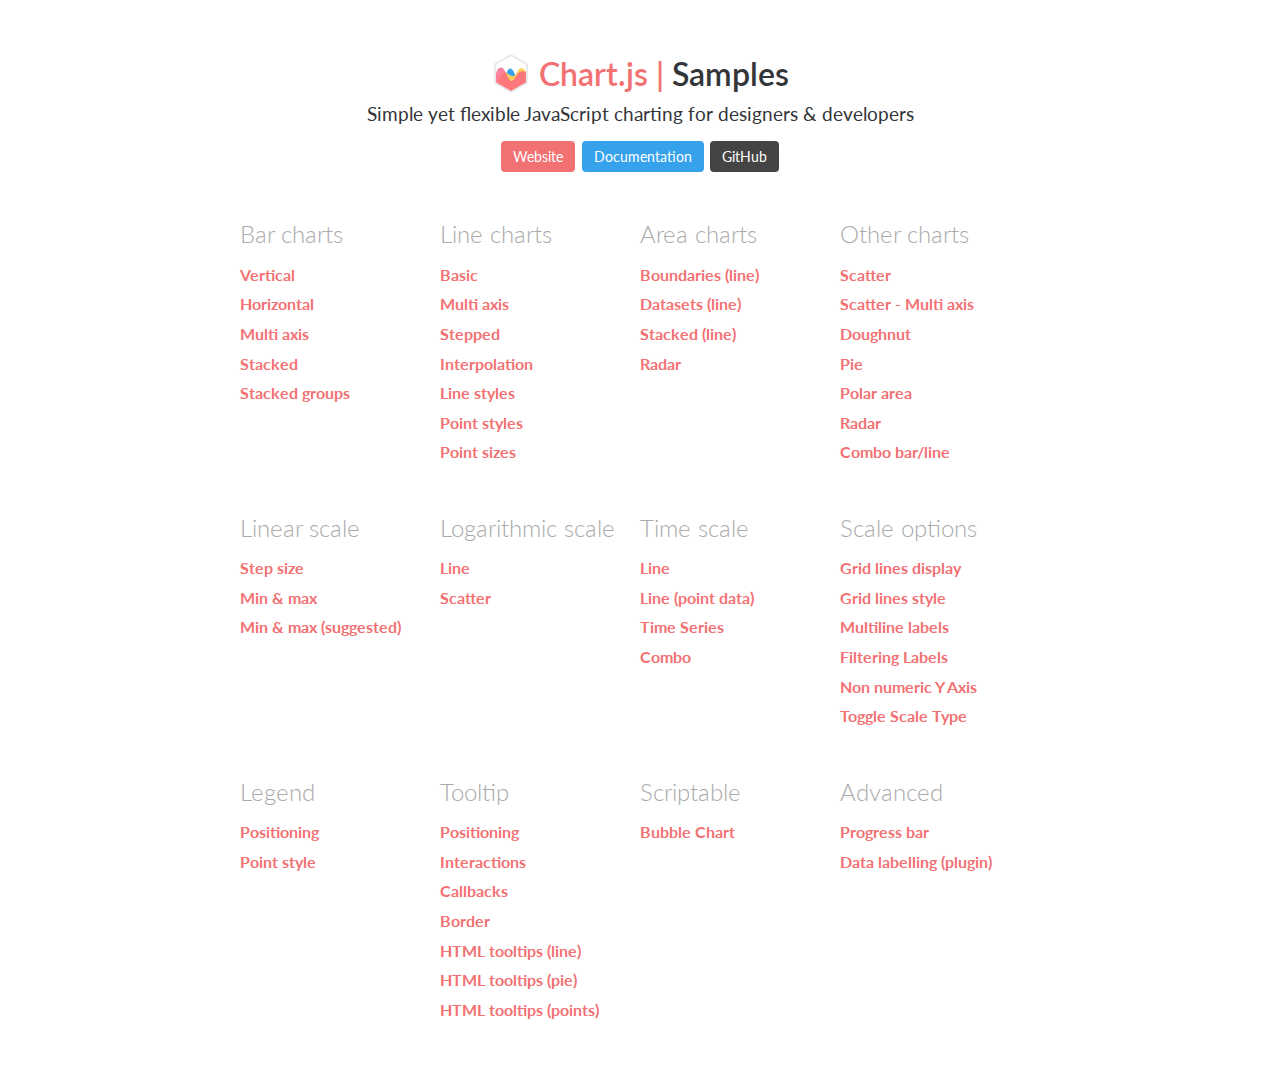
<file: src/Evaluation/__static_files__/vendors/chart.js/samples/index.html>
<!DOCTYPE html>
<html lang="en-US">
<head>
	<meta charset="utf-8">
	<meta http-equiv="X-UA-Compatible" content="IE=Edge">
	<meta name="viewport" content="width=device-width, initial-scale=1">
	<link rel="stylesheet" type="text/css" href="style.css">
	<link rel="icon" href="favicon.ico">
	<script src="samples.js"></script>
	<script src="utils.js"></script>
	<title>Chart.js samples</title>
</head>
<body>
	<div class="content">
		<div class="header">
			<div class="chartjs-title">Samples</div>
			<div class="chartjs-caption">Simple yet flexible JavaScript charting for designers &amp; developers</div>
			<div class="chartjs-links">
				<a class="btn btn-chartjs" href="http://www.chartjs.org">Website</a>
				<a class="btn btn-docs" href="http://www.chartjs.org/docs">Documentation</a>
				<a class="btn btn-gh" href="https://github.com/chartjs/Chart.js">GitHub</a>
			</div>
		</div>

		<div id="categories" class="samples-categories"></div>
	</div>

	<script>
		function createCategory(item) {
			var el = document.createElement('div');
			el.className = 'samples-category';
			el.innerHTML =
				'<div class="title">' + item.title + '</div>' +
				'<div class="items"></div>';
			return el;
		}

		function createEntry(item) {
			var el = document.createElement('div');
			el.className = 'samples-entry';
			el.innerHTML = '<a class="title" href="' + item.path + '">' + item.title + '</a>';
			return el;
		}

		var categories = document.getElementById('categories');
		Samples.items.forEach(function(item) {
			var category = createCategory(item);
			var children = category.getElementsByClassName('items')[0];

			(item.items || []).forEach(function(item2) {
				children.appendChild(createEntry(item2));
			});

			categories.appendChild(category);
		});
	</script>
</body>
</html>
</file>
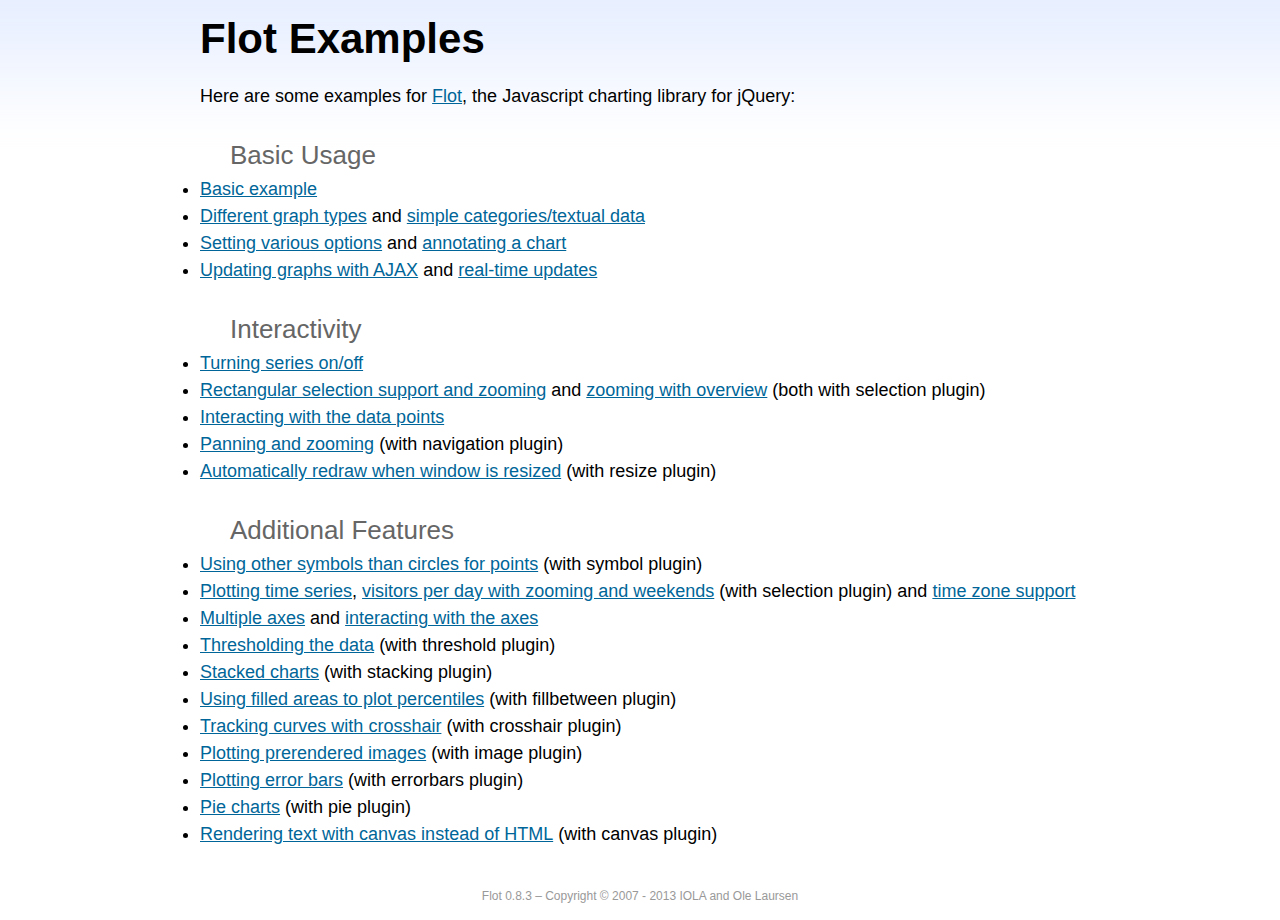
<file: src/Evaluation/__static_files__/vendors/flot/examples/index.html>
<!DOCTYPE html PUBLIC "-//W3C//DTD HTML 4.01//EN" "http://www.w3.org/TR/html4/strict.dtd">
<html>
<head>
	<meta http-equiv="Content-Type" content="text/html; charset=utf-8">
	<title>Flot Examples</title>
	<link href="examples.css" rel="stylesheet" type="text/css">
	<style>

	h3 {
		margin-top: 30px;
		margin-bottom: 5px;
	}

	</style>
	<script language="javascript" type="text/javascript" src="../jquery.js"></script>
	<script language="javascript" type="text/javascript" src="../jquery.flot.js"></script>
	<script type="text/javascript">

	$(function() {

		// Add the Flot version string to the footer

		$("#footer").prepend("Flot " + $.plot.version + " &ndash; ");
	});

	</script>
</head>
<body>

	<div id="header">
		<h2>Flot Examples</h2>
	</div>

	<div id="content">

		<p>Here are some examples for <a href="http://www.flotcharts.org">Flot</a>, the Javascript charting library for jQuery:</p>

		<h3>Basic Usage</h3>

		<ul>
			<li><a href="basic-usage/index.html">Basic example</a></li>
			<li><a href="series-types/index.html">Different graph types</a> and <a href="categories/index.html">simple categories/textual data</a></li>
			<li><a href="basic-options/index.html">Setting various options</a> and <a href="annotating/index.html">annotating a chart</a></li>
			<li><a href="ajax/index.html">Updating graphs with AJAX</a> and <a href="realtime/index.html">real-time updates</a></li>
		</ul>

		<h3>Interactivity</h3>

		<ul>
			<li><a href="series-toggle/index.html">Turning series on/off</a></li>
			<li><a href="selection/index.html">Rectangular selection support and zooming</a> and <a href="zooming/index.html">zooming with overview</a> (both with selection plugin)</li>
			<li><a href="interacting/index.html">Interacting with the data points</a></li>
			<li><a href="navigate/index.html">Panning and zooming</a> (with navigation plugin)</li>
			<li><a href="resize/index.html">Automatically redraw when window is resized</a> (with resize plugin)</li>
		</ul>

		<h3>Additional Features</h3>

		<ul>
			<li><a href="symbols/index.html">Using other symbols than circles for points</a> (with symbol plugin)</li>
			<li><a href="axes-time/index.html">Plotting time series</a>, <a href="visitors/index.html">visitors per day with zooming and weekends</a> (with selection plugin) and <a href="axes-time-zones/index.html">time zone support</a></li>
			<li><a href="axes-multiple/index.html">Multiple axes</a> and <a href="axes-interacting/index.html">interacting with the axes</a></li>
			<li><a href="threshold/index.html">Thresholding the data</a> (with threshold plugin)</li>
			<li><a href="stacking/index.html">Stacked charts</a> (with stacking plugin)</li>
			<li><a href="percentiles/index.html">Using filled areas to plot percentiles</a> (with fillbetween plugin)</li>
			<li><a href="tracking/index.html">Tracking curves with crosshair</a> (with crosshair plugin)</li>
			<li><a href="image/index.html">Plotting prerendered images</a> (with image plugin)</li>
			<li><a href="series-errorbars/index.html">Plotting error bars</a> (with errorbars plugin)</li>
			<li><a href="series-pie/index.html">Pie charts</a> (with pie plugin)</li>
			<li><a href="canvas/index.html">Rendering text with canvas instead of HTML</a> (with canvas plugin)</li>
		</ul>

	</div>

	<div id="footer">
		Copyright &copy; 2007 - 2013 IOLA and Ole Laursen
	</div>

</body>
</html>
</file>
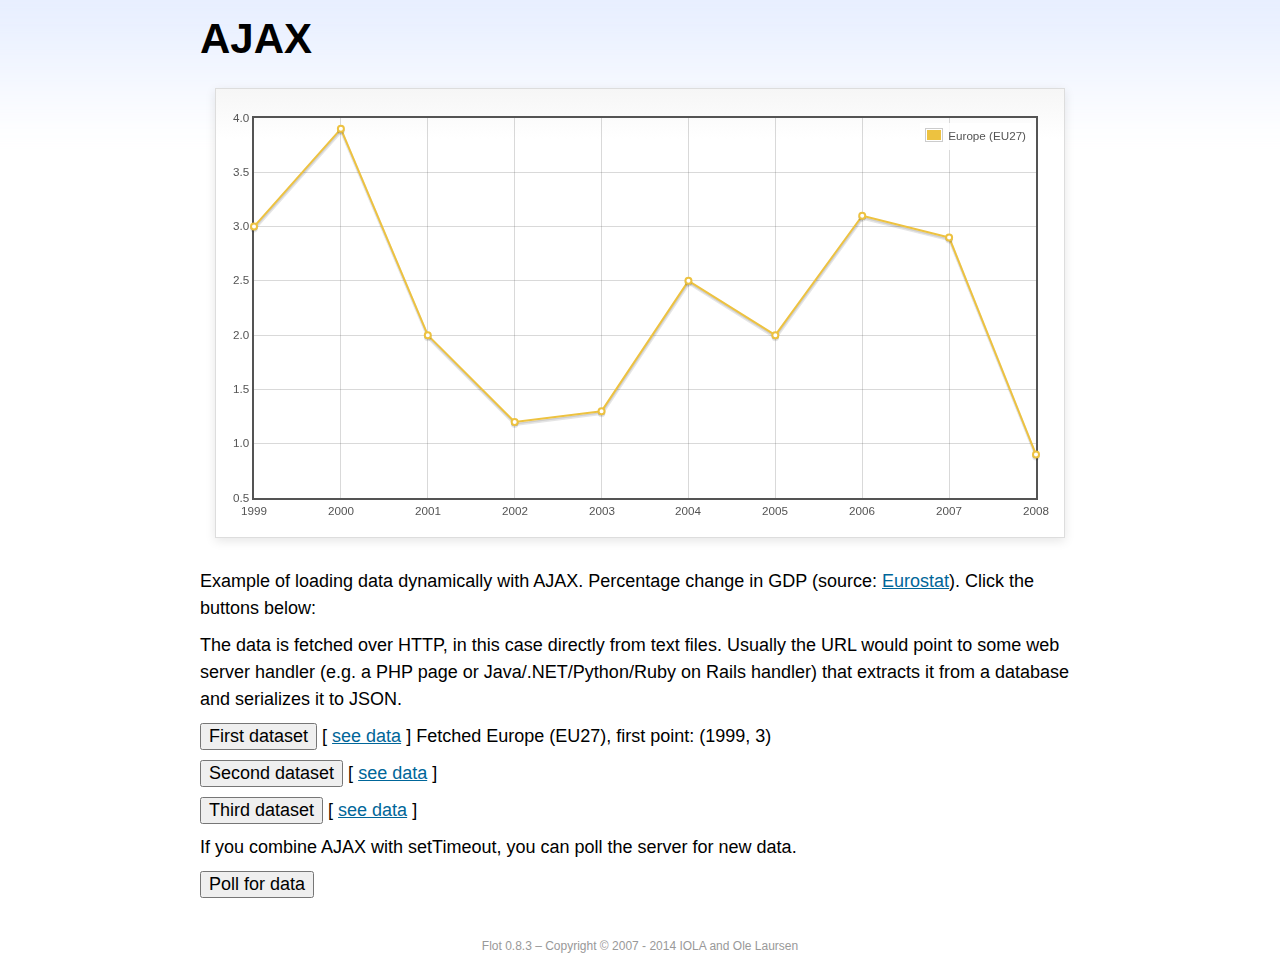
<file: src/Evaluation/__static_files__/vendors/flot/examples/ajax/index.html>
<!DOCTYPE html PUBLIC "-//W3C//DTD HTML 4.01//EN" "http://www.w3.org/TR/html4/strict.dtd">
<html>
<head>
	<meta http-equiv="Content-Type" content="text/html; charset=utf-8">
	<title>Flot Examples: AJAX</title>
	<link href="../examples.css" rel="stylesheet" type="text/css">
	<!--[if lte IE 8]><script language="javascript" type="text/javascript" src="../../excanvas.min.js"></script><![endif]-->
	<script language="javascript" type="text/javascript" src="../../jquery.js"></script>
	<script language="javascript" type="text/javascript" src="../../jquery.flot.js"></script>
	<script type="text/javascript">

	$(function() {

		var options = {
			lines: {
				show: true
			},
			points: {
				show: true
			},
			xaxis: {
				tickDecimals: 0,
				tickSize: 1
			}
		};

		var data = [];

		$.plot("#placeholder", data, options);

		// Fetch one series, adding to what we already have

		var alreadyFetched = {};

		$("button.fetchSeries").click(function () {

			var button = $(this);

			// Find the URL in the link right next to us, then fetch the data

			var dataurl = button.siblings("a").attr("href");

			function onDataReceived(series) {

				// Extract the first coordinate pair; jQuery has parsed it, so
				// the data is now just an ordinary JavaScript object

				var firstcoordinate = "(" + series.data[0][0] + ", " + series.data[0][1] + ")";
				button.siblings("span").text("Fetched " + series.label + ", first point: " + firstcoordinate);

				// Push the new data onto our existing data array

				if (!alreadyFetched[series.label]) {
					alreadyFetched[series.label] = true;
					data.push(series);
				}

				$.plot("#placeholder", data, options);
			}

			$.ajax({
				url: dataurl,
				type: "GET",
				dataType: "json",
				success: onDataReceived
			});
		});

		// Initiate a recurring data update

		$("button.dataUpdate").click(function () {

			data = [];
			alreadyFetched = {};

			$.plot("#placeholder", data, options);

			var iteration = 0;

			function fetchData() {

				++iteration;

				function onDataReceived(series) {

					// Load all the data in one pass; if we only got partial
					// data we could merge it with what we already have.

					data = [ series ];
					$.plot("#placeholder", data, options);
				}

				// Normally we call the same URL - a script connected to a
				// database - but in this case we only have static example
				// files, so we need to modify the URL.

				$.ajax({
					url: "data-eu-gdp-growth-" + iteration + ".json",
					type: "GET",
					dataType: "json",
					success: onDataReceived
				});

				if (iteration < 5) {
					setTimeout(fetchData, 1000);
				} else {
					data = [];
					alreadyFetched = {};
				}
			}

			setTimeout(fetchData, 1000);
		});

		// Load the first series by default, so we don't have an empty plot

		$("button.fetchSeries:first").click();

		// Add the Flot version string to the footer

		$("#footer").prepend("Flot " + $.plot.version + " &ndash; ");
	});

	</script>
</head>
<body>

	<div id="header">
		<h2>AJAX</h2>
	</div>

	<div id="content">

		<div class="demo-container">
			<div id="placeholder" class="demo-placeholder"></div>
		</div>

		<p>Example of loading data dynamically with AJAX. Percentage change in GDP (source: <a href="http://epp.eurostat.ec.europa.eu/tgm/table.do?tab=table&init=1&plugin=1&language=en&pcode=tsieb020">Eurostat</a>). Click the buttons below:</p>

		<p>The data is fetched over HTTP, in this case directly from text files. Usually the URL would point to some web server handler (e.g. a PHP page or Java/.NET/Python/Ruby on Rails handler) that extracts it from a database and serializes it to JSON.</p>

		<p>
			<button class="fetchSeries">First dataset</button>
			[ <a href="data-eu-gdp-growth.json">see data</a> ]
			<span></span>
		</p>

		<p>
			<button class="fetchSeries">Second dataset</button>
			[ <a href="data-japan-gdp-growth.json">see data</a> ]
			<span></span>
		</p>

		<p>
			<button class="fetchSeries">Third dataset</button>
			[ <a href="data-usa-gdp-growth.json">see data</a> ]
			<span></span>
		</p>

		<p>If you combine AJAX with setTimeout, you can poll the server for new data.</p>

		<p>
			<button class="dataUpdate">Poll for data</button>
		</p>

	</div>

	<div id="footer">
		Copyright &copy; 2007 - 2014 IOLA and Ole Laursen
	</div>

</body>
</html>
</file>
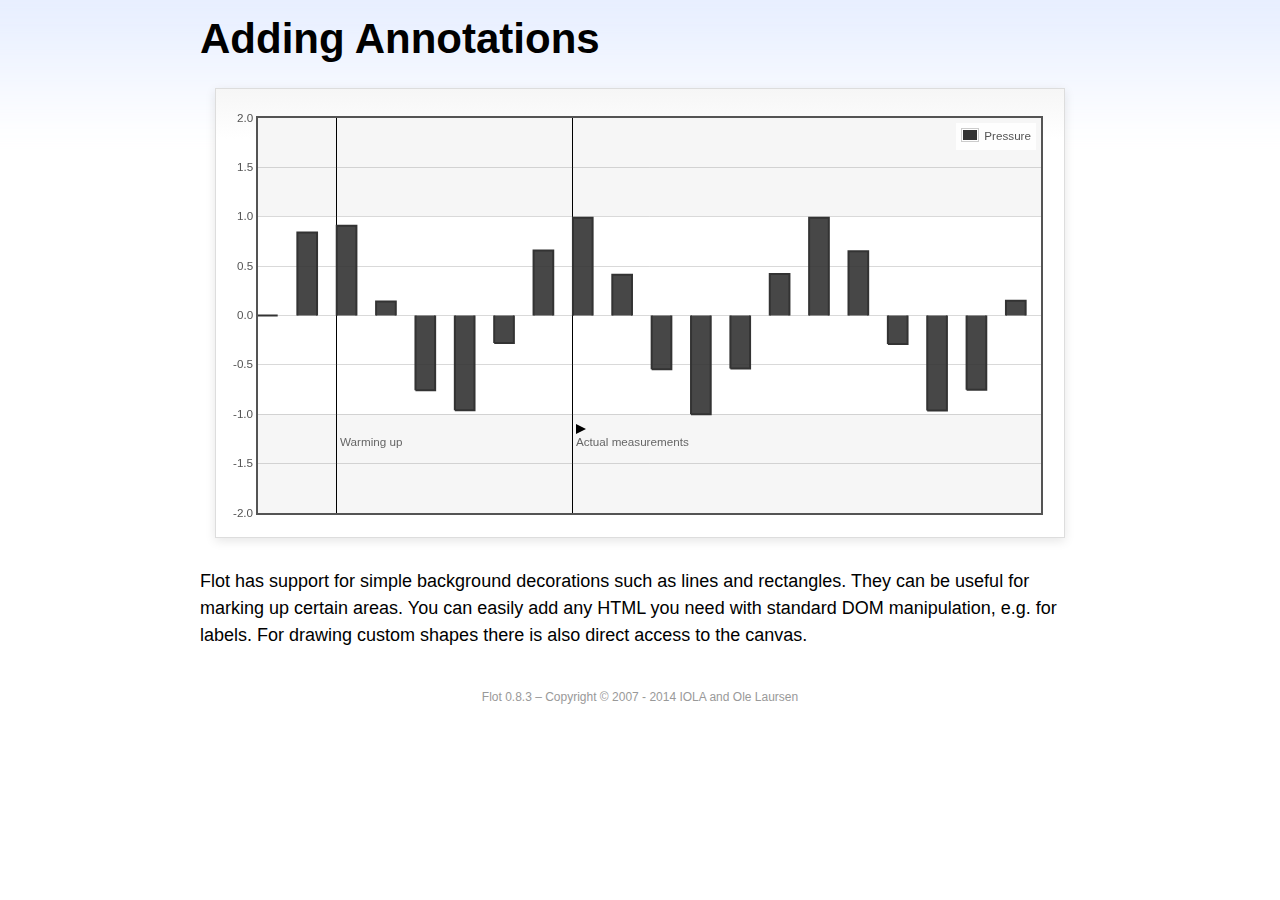
<file: src/Evaluation/__static_files__/vendors/flot/examples/annotating/index.html>
<!DOCTYPE html PUBLIC "-//W3C//DTD HTML 4.01//EN" "http://www.w3.org/TR/html4/strict.dtd">
<html>
<head>
	<meta http-equiv="Content-Type" content="text/html; charset=utf-8">
	<title>Flot Examples: Adding Annotations</title>
	<link href="../examples.css" rel="stylesheet" type="text/css">
	<!--[if lte IE 8]><script language="javascript" type="text/javascript" src="../../excanvas.min.js"></script><![endif]-->
	<script language="javascript" type="text/javascript" src="../../jquery.js"></script>
	<script language="javascript" type="text/javascript" src="../../jquery.flot.js"></script>
	<script type="text/javascript">

	$(function() {

		var d1 = [];
		for (var i = 0; i < 20; ++i) {
			d1.push([i, Math.sin(i)]);
		}

		var data = [{ data: d1, label: "Pressure", color: "#333" }];

		var markings = [
			{ color: "#f6f6f6", yaxis: { from: 1 } },
			{ color: "#f6f6f6", yaxis: { to: -1 } },
			{ color: "#000", lineWidth: 1, xaxis: { from: 2, to: 2 } },
			{ color: "#000", lineWidth: 1, xaxis: { from: 8, to: 8 } }
		];

		var placeholder = $("#placeholder");

		var plot = $.plot(placeholder, data, {
			bars: { show: true, barWidth: 0.5, fill: 0.9 },
			xaxis: { ticks: [], autoscaleMargin: 0.02 },
			yaxis: { min: -2, max: 2 },
			grid: { markings: markings }
		});

		var o = plot.pointOffset({ x: 2, y: -1.2});

		// Append it to the placeholder that Flot already uses for positioning

		placeholder.append("<div style='position:absolute;left:" + (o.left + 4) + "px;top:" + o.top + "px;color:#666;font-size:smaller'>Warming up</div>");

		o = plot.pointOffset({ x: 8, y: -1.2});
		placeholder.append("<div style='position:absolute;left:" + (o.left + 4) + "px;top:" + o.top + "px;color:#666;font-size:smaller'>Actual measurements</div>");

		// Draw a little arrow on top of the last label to demonstrate canvas
		// drawing

		var ctx = plot.getCanvas().getContext("2d");
		ctx.beginPath();
		o.left += 4;
		ctx.moveTo(o.left, o.top);
		ctx.lineTo(o.left, o.top - 10);
		ctx.lineTo(o.left + 10, o.top - 5);
		ctx.lineTo(o.left, o.top);
		ctx.fillStyle = "#000";
		ctx.fill();

		// Add the Flot version string to the footer

		$("#footer").prepend("Flot " + $.plot.version + " &ndash; ");
	});

	</script>
</head>
<body>

	<div id="header">
		<h2>Adding Annotations</h2>
	</div>

	<div id="content">

		<div class="demo-container">
			<div id="placeholder" class="demo-placeholder"></div>
		</div>

		<p>Flot has support for simple background decorations such as lines and rectangles. They can be useful for marking up certain areas. You can easily add any HTML you need with standard DOM manipulation, e.g. for labels. For drawing custom shapes there is also direct access to the canvas.</p>

	</div>

	<div id="footer">
		Copyright &copy; 2007 - 2014 IOLA and Ole Laursen
	</div>

</body>
</html>
</file>
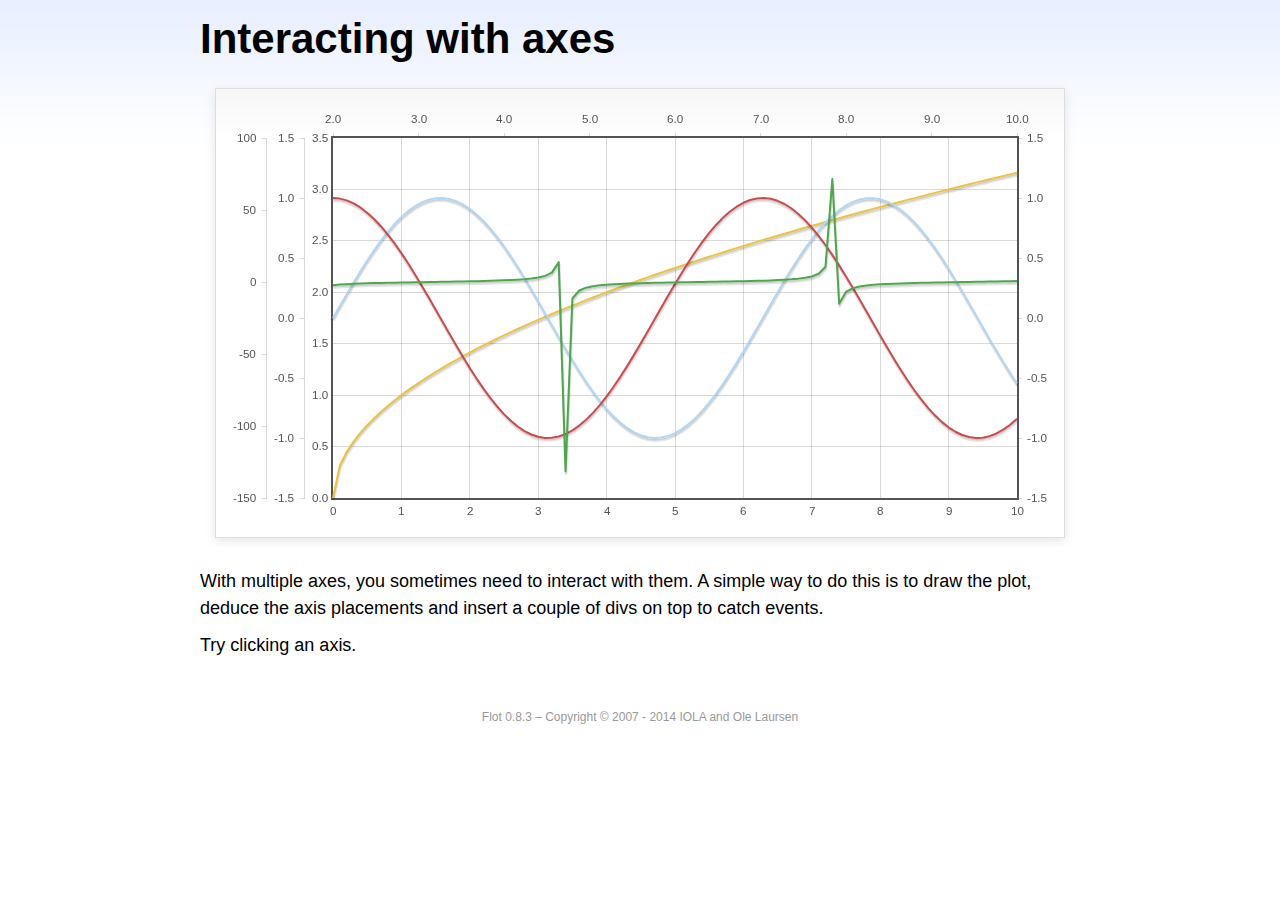
<file: src/Evaluation/__static_files__/vendors/flot/examples/axes-interacting/index.html>
<!DOCTYPE html PUBLIC "-//W3C//DTD HTML 4.01//EN" "http://www.w3.org/TR/html4/strict.dtd">
<html>
<head>
	<meta http-equiv="Content-Type" content="text/html; charset=utf-8">
	<title>Flot Examples: Interacting with axes</title>
	<link href="../examples.css" rel="stylesheet" type="text/css">
	<!--[if lte IE 8]><script language="javascript" type="text/javascript" src="../../excanvas.min.js"></script><![endif]-->
	<script language="javascript" type="text/javascript" src="../../jquery.js"></script>
	<script language="javascript" type="text/javascript" src="../../jquery.flot.js"></script>
	<script type="text/javascript">

	$(function() {

		function generate(start, end, fn) {
			var res = [];
			for (var i = 0; i <= 100; ++i) {
				var x = start + i / 100 * (end - start);
				res.push([x, fn(x)]);
			}
			return res;
		}

		var data = [
			{ data: generate(0, 10, function (x) { return Math.sqrt(x);}), xaxis: 1, yaxis:1 },
			{ data: generate(0, 10, function (x) { return Math.sin(x);}), xaxis: 1, yaxis:2 },
			{ data: generate(0, 10, function (x) { return Math.cos(x);}), xaxis: 1, yaxis:3 },
			{ data: generate(2, 10, function (x) { return Math.tan(x);}), xaxis: 2, yaxis: 4 }
		];

		var plot = $.plot("#placeholder", data, {
			xaxes: [
				{ position: 'bottom' },
				{ position: 'top'}
			],
			yaxes: [
				{ position: 'left' },
				{ position: 'left' },
				{ position: 'right' },
				{ position: 'left' }
			]
		});

		// Create a div for each axis

		$.each(plot.getAxes(), function (i, axis) {
			if (!axis.show)
				return;

			var box = axis.box;

			$("<div class='axisTarget' style='position:absolute; left:" + box.left + "px; top:" + box.top + "px; width:" + box.width +  "px; height:" + box.height + "px'></div>")
				.data("axis.direction", axis.direction)
				.data("axis.n", axis.n)
				.css({ backgroundColor: "#f00", opacity: 0, cursor: "pointer" })
				.appendTo(plot.getPlaceholder())
				.hover(
					function () { $(this).css({ opacity: 0.10 }) },
					function () { $(this).css({ opacity: 0 }) }
				)
				.click(function () {
					$("#click").text("You clicked the " + axis.direction + axis.n + "axis!")
				});
		});

		// Add the Flot version string to the footer

		$("#footer").prepend("Flot " + $.plot.version + " &ndash; ");
	});

	</script>
</head>
<body>

	<div id="header">
		<h2>Interacting with axes</h2>
	</div>

	<div id="content">

		<div class="demo-container">
			<div id="placeholder" class="demo-placeholder"></div>
		</div>

		<p>With multiple axes, you sometimes need to interact with them. A simple way to do this is to draw the plot, deduce the axis placements and insert a couple of divs on top to catch events.</p>

		<p>Try clicking an axis.</p>

		<p id="click"></p>

	</div>

	<div id="footer">
		Copyright &copy; 2007 - 2014 IOLA and Ole Laursen
	</div>

</body>
</html>
</file>
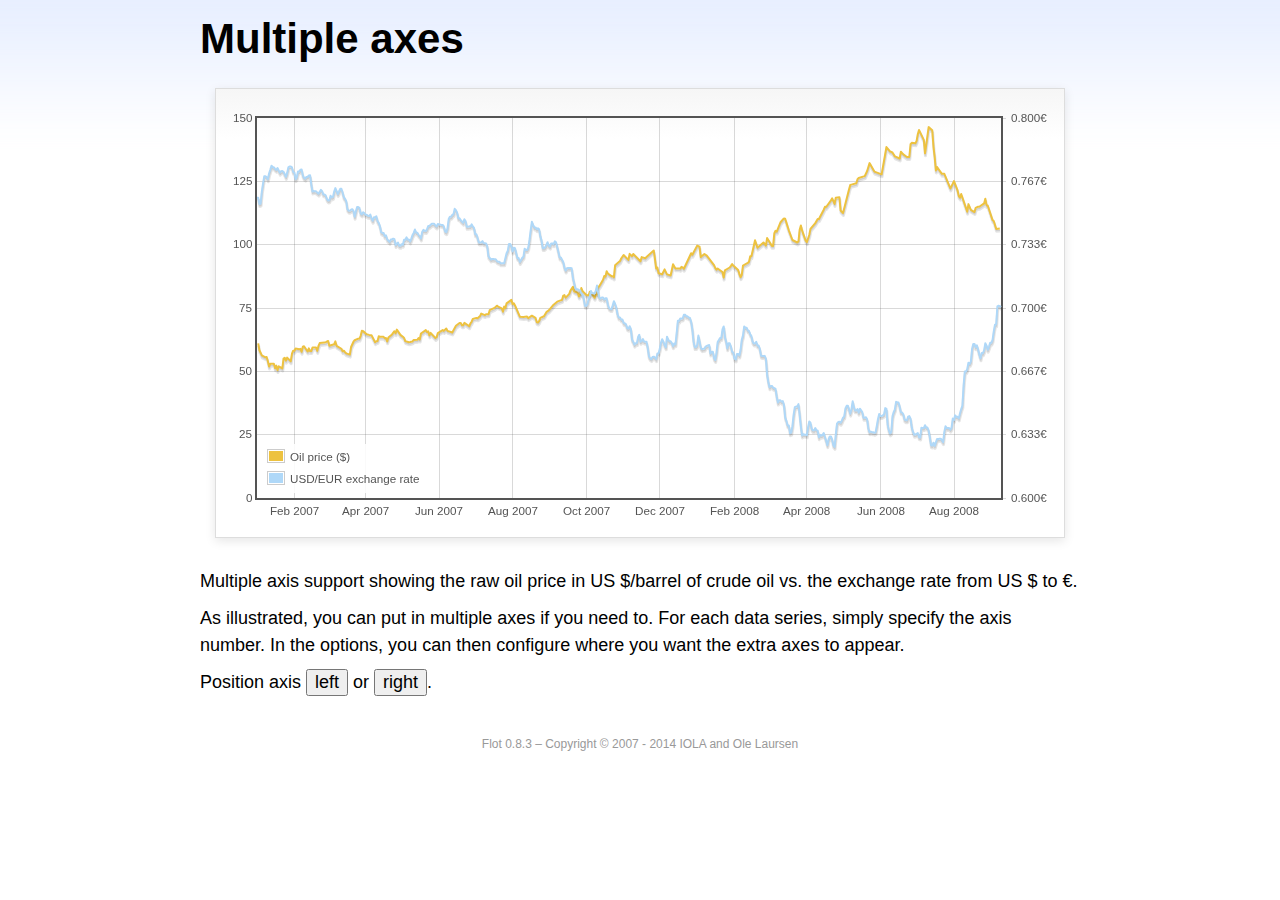
<file: src/Evaluation/__static_files__/vendors/flot/examples/axes-multiple/index.html>
<!DOCTYPE html PUBLIC "-//W3C//DTD HTML 4.01//EN" "http://www.w3.org/TR/html4/strict.dtd">
<html>
<head>
	<meta http-equiv="Content-Type" content="text/html; charset=utf-8">
	<title>Flot Examples: Multiple Axes</title>
	<link href="../examples.css" rel="stylesheet" type="text/css">
	<!--[if lte IE 8]><script language="javascript" type="text/javascript" src="../../excanvas.min.js"></script><![endif]-->
	<script language="javascript" type="text/javascript" src="../../jquery.js"></script>
	<script language="javascript" type="text/javascript" src="../../jquery.flot.js"></script>
	<script language="javascript" type="text/javascript" src="../../jquery.flot.time.js"></script>
	<script type="text/javascript">

	$(function() {

		var oilprices = [[1167692400000,61.05], [1167778800000,58.32], [1167865200000,57.35], [1167951600000,56.31], [1168210800000,55.55], [1168297200000,55.64], [1168383600000,54.02], [1168470000000,51.88], [1168556400000,52.99], [1168815600000,52.99], [1168902000000,51.21], [1168988400000,52.24], [1169074800000,50.48], [1169161200000,51.99], [1169420400000,51.13], [1169506800000,55.04], [1169593200000,55.37], [1169679600000,54.23], [1169766000000,55.42], [1170025200000,54.01], [1170111600000,56.97], [1170198000000,58.14], [1170284400000,58.14], [1170370800000,59.02], [1170630000000,58.74], [1170716400000,58.88], [1170802800000,57.71], [1170889200000,59.71], [1170975600000,59.89], [1171234800000,57.81], [1171321200000,59.06], [1171407600000,58.00], [1171494000000,57.99], [1171580400000,59.39], [1171839600000,59.39], [1171926000000,58.07], [1172012400000,60.07], [1172098800000,61.14], [1172444400000,61.39], [1172530800000,61.46], [1172617200000,61.79], [1172703600000,62.00], [1172790000000,60.07], [1173135600000,60.69], [1173222000000,61.82], [1173308400000,60.05], [1173654000000,58.91], [1173740400000,57.93], [1173826800000,58.16], [1173913200000,57.55], [1173999600000,57.11], [1174258800000,56.59], [1174345200000,59.61], [1174518000000,61.69], [1174604400000,62.28], [1174860000000,62.91], [1174946400000,62.93], [1175032800000,64.03], [1175119200000,66.03], [1175205600000,65.87], [1175464800000,64.64], [1175637600000,64.38], [1175724000000,64.28], [1175810400000,64.28], [1176069600000,61.51], [1176156000000,61.89], [1176242400000,62.01], [1176328800000,63.85], [1176415200000,63.63], [1176674400000,63.61], [1176760800000,63.10], [1176847200000,63.13], [1176933600000,61.83], [1177020000000,63.38], [1177279200000,64.58], [1177452000000,65.84], [1177538400000,65.06], [1177624800000,66.46], [1177884000000,64.40], [1178056800000,63.68], [1178143200000,63.19], [1178229600000,61.93], [1178488800000,61.47], [1178575200000,61.55], [1178748000000,61.81], [1178834400000,62.37], [1179093600000,62.46], [1179180000000,63.17], [1179266400000,62.55], [1179352800000,64.94], [1179698400000,66.27], [1179784800000,65.50], [1179871200000,65.77], [1179957600000,64.18], [1180044000000,65.20], [1180389600000,63.15], [1180476000000,63.49], [1180562400000,65.08], [1180908000000,66.30], [1180994400000,65.96], [1181167200000,66.93], [1181253600000,65.98], [1181599200000,65.35], [1181685600000,66.26], [1181858400000,68.00], [1182117600000,69.09], [1182204000000,69.10], [1182290400000,68.19], [1182376800000,68.19], [1182463200000,69.14], [1182722400000,68.19], [1182808800000,67.77], [1182895200000,68.97], [1182981600000,69.57], [1183068000000,70.68], [1183327200000,71.09], [1183413600000,70.92], [1183586400000,71.81], [1183672800000,72.81], [1183932000000,72.19], [1184018400000,72.56], [1184191200000,72.50], [1184277600000,74.15], [1184623200000,75.05], [1184796000000,75.92], [1184882400000,75.57], [1185141600000,74.89], [1185228000000,73.56], [1185314400000,75.57], [1185400800000,74.95], [1185487200000,76.83], [1185832800000,78.21], [1185919200000,76.53], [1186005600000,76.86], [1186092000000,76.00], [1186437600000,71.59], [1186696800000,71.47], [1186956000000,71.62], [1187042400000,71.00], [1187301600000,71.98], [1187560800000,71.12], [1187647200000,69.47], [1187733600000,69.26], [1187820000000,69.83], [1187906400000,71.09], [1188165600000,71.73], [1188338400000,73.36], [1188511200000,74.04], [1188856800000,76.30], [1189116000000,77.49], [1189461600000,78.23], [1189548000000,79.91], [1189634400000,80.09], [1189720800000,79.10], [1189980000000,80.57], [1190066400000,81.93], [1190239200000,83.32], [1190325600000,81.62], [1190584800000,80.95], [1190671200000,79.53], [1190757600000,80.30], [1190844000000,82.88], [1190930400000,81.66], [1191189600000,80.24], [1191276000000,80.05], [1191362400000,79.94], [1191448800000,81.44], [1191535200000,81.22], [1191794400000,79.02], [1191880800000,80.26], [1191967200000,80.30], [1192053600000,83.08], [1192140000000,83.69], [1192399200000,86.13], [1192485600000,87.61], [1192572000000,87.40], [1192658400000,89.47], [1192744800000,88.60], [1193004000000,87.56], [1193090400000,87.56], [1193176800000,87.10], [1193263200000,91.86], [1193612400000,93.53], [1193698800000,94.53], [1193871600000,95.93], [1194217200000,93.98], [1194303600000,96.37], [1194476400000,95.46], [1194562800000,96.32], [1195081200000,93.43], [1195167600000,95.10], [1195426800000,94.64], [1195513200000,95.10], [1196031600000,97.70], [1196118000000,94.42], [1196204400000,90.62], [1196290800000,91.01], [1196377200000,88.71], [1196636400000,88.32], [1196809200000,90.23], [1196982000000,88.28], [1197241200000,87.86], [1197327600000,90.02], [1197414000000,92.25], [1197586800000,90.63], [1197846000000,90.63], [1197932400000,90.49], [1198018800000,91.24], [1198105200000,91.06], [1198191600000,90.49], [1198710000000,96.62], [1198796400000,96.00], [1199142000000,99.62], [1199314800000,99.18], [1199401200000,95.09], [1199660400000,96.33], [1199833200000,95.67], [1200351600000,91.90], [1200438000000,90.84], [1200524400000,90.13], [1200610800000,90.57], [1200956400000,89.21], [1201042800000,86.99], [1201129200000,89.85], [1201474800000,90.99], [1201561200000,91.64], [1201647600000,92.33], [1201734000000,91.75], [1202079600000,90.02], [1202166000000,88.41], [1202252400000,87.14], [1202338800000,88.11], [1202425200000,91.77], [1202770800000,92.78], [1202857200000,93.27], [1202943600000,95.46], [1203030000000,95.46], [1203289200000,101.74], [1203462000000,98.81], [1203894000000,100.88], [1204066800000,99.64], [1204153200000,102.59], [1204239600000,101.84], [1204498800000,99.52], [1204585200000,99.52], [1204671600000,104.52], [1204758000000,105.47], [1204844400000,105.15], [1205103600000,108.75], [1205276400000,109.92], [1205362800000,110.33], [1205449200000,110.21], [1205708400000,105.68], [1205967600000,101.84], [1206313200000,100.86], [1206399600000,101.22], [1206486000000,105.90], [1206572400000,107.58], [1206658800000,105.62], [1206914400000,101.58], [1207000800000,100.98], [1207173600000,103.83], [1207260000000,106.23], [1207605600000,108.50], [1207778400000,110.11], [1207864800000,110.14], [1208210400000,113.79], [1208296800000,114.93], [1208383200000,114.86], [1208728800000,117.48], [1208815200000,118.30], [1208988000000,116.06], [1209074400000,118.52], [1209333600000,118.75], [1209420000000,113.46], [1209592800000,112.52], [1210024800000,121.84], [1210111200000,123.53], [1210197600000,123.69], [1210543200000,124.23], [1210629600000,125.80], [1210716000000,126.29], [1211148000000,127.05], [1211320800000,129.07], [1211493600000,132.19], [1211839200000,128.85], [1212357600000,127.76], [1212703200000,138.54], [1212962400000,136.80], [1213135200000,136.38], [1213308000000,134.86], [1213653600000,134.01], [1213740000000,136.68], [1213912800000,135.65], [1214172000000,134.62], [1214258400000,134.62], [1214344800000,134.62], [1214431200000,139.64], [1214517600000,140.21], [1214776800000,140.00], [1214863200000,140.97], [1214949600000,143.57], [1215036000000,145.29], [1215381600000,141.37], [1215468000000,136.04], [1215727200000,146.40], [1215986400000,145.18], [1216072800000,138.74], [1216159200000,134.60], [1216245600000,129.29], [1216332000000,130.65], [1216677600000,127.95], [1216850400000,127.95], [1217282400000,122.19], [1217455200000,124.08], [1217541600000,125.10], [1217800800000,121.41], [1217887200000,119.17], [1217973600000,118.58], [1218060000000,120.02], [1218405600000,114.45], [1218492000000,113.01], [1218578400000,116.00], [1218751200000,113.77], [1219010400000,112.87], [1219096800000,114.53], [1219269600000,114.98], [1219356000000,114.98], [1219701600000,116.27], [1219788000000,118.15], [1219874400000,115.59], [1219960800000,115.46], [1220306400000,109.71], [1220392800000,109.35], [1220565600000,106.23], [1220824800000,106.34]];

		var exchangerates = [[1167606000000,0.7580], [1167692400000,0.7580], [1167778800000,0.75470], [1167865200000,0.75490], [1167951600000,0.76130], [1168038000000,0.76550], [1168124400000,0.76930], [1168210800000,0.76940], [1168297200000,0.76880], [1168383600000,0.76780], [1168470000000,0.77080], [1168556400000,0.77270], [1168642800000,0.77490], [1168729200000,0.77410], [1168815600000,0.77410], [1168902000000,0.77320], [1168988400000,0.77270], [1169074800000,0.77370], [1169161200000,0.77240], [1169247600000,0.77120], [1169334000000,0.7720], [1169420400000,0.77210], [1169506800000,0.77170], [1169593200000,0.77040], [1169679600000,0.7690], [1169766000000,0.77110], [1169852400000,0.7740], [1169938800000,0.77450], [1170025200000,0.77450], [1170111600000,0.7740], [1170198000000,0.77160], [1170284400000,0.77130], [1170370800000,0.76780], [1170457200000,0.76880], [1170543600000,0.77180], [1170630000000,0.77180], [1170716400000,0.77280], [1170802800000,0.77290], [1170889200000,0.76980], [1170975600000,0.76850], [1171062000000,0.76810], [1171148400000,0.7690], [1171234800000,0.7690], [1171321200000,0.76980], [1171407600000,0.76990], [1171494000000,0.76510], [1171580400000,0.76130], [1171666800000,0.76160], [1171753200000,0.76140], [1171839600000,0.76140], [1171926000000,0.76070], [1172012400000,0.76020], [1172098800000,0.76110], [1172185200000,0.76220], [1172271600000,0.76150], [1172358000000,0.75980], [1172444400000,0.75980], [1172530800000,0.75920], [1172617200000,0.75730], [1172703600000,0.75660], [1172790000000,0.75670], [1172876400000,0.75910], [1172962800000,0.75820], [1173049200000,0.75850], [1173135600000,0.76130], [1173222000000,0.76310], [1173308400000,0.76150], [1173394800000,0.760], [1173481200000,0.76130], [1173567600000,0.76270], [1173654000000,0.76270], [1173740400000,0.76080], [1173826800000,0.75830], [1173913200000,0.75750], [1173999600000,0.75620], [1174086000000,0.7520], [1174172400000,0.75120], [1174258800000,0.75120], [1174345200000,0.75170], [1174431600000,0.7520], [1174518000000,0.75110], [1174604400000,0.7480], [1174690800000,0.75090], [1174777200000,0.75310], [1174860000000,0.75310], [1174946400000,0.75270], [1175032800000,0.74980], [1175119200000,0.74930], [1175205600000,0.75040], [1175292000000,0.750], [1175378400000,0.74910], [1175464800000,0.74910], [1175551200000,0.74850], [1175637600000,0.74840], [1175724000000,0.74920], [1175810400000,0.74710], [1175896800000,0.74590], [1175983200000,0.74770], [1176069600000,0.74770], [1176156000000,0.74830], [1176242400000,0.74580], [1176328800000,0.74480], [1176415200000,0.7430], [1176501600000,0.73990], [1176588000000,0.73950], [1176674400000,0.73950], [1176760800000,0.73780], [1176847200000,0.73820], [1176933600000,0.73620], [1177020000000,0.73550], [1177106400000,0.73480], [1177192800000,0.73610], [1177279200000,0.73610], [1177365600000,0.73650], [1177452000000,0.73620], [1177538400000,0.73310], [1177624800000,0.73390], [1177711200000,0.73440], [1177797600000,0.73270], [1177884000000,0.73270], [1177970400000,0.73360], [1178056800000,0.73330], [1178143200000,0.73590], [1178229600000,0.73590], [1178316000000,0.73720], [1178402400000,0.7360], [1178488800000,0.7360], [1178575200000,0.7350], [1178661600000,0.73650], [1178748000000,0.73840], [1178834400000,0.73950], [1178920800000,0.74130], [1179007200000,0.73970], [1179093600000,0.73960], [1179180000000,0.73850], [1179266400000,0.73780], [1179352800000,0.73660], [1179439200000,0.740], [1179525600000,0.74110], [1179612000000,0.74060], [1179698400000,0.74050], [1179784800000,0.74140], [1179871200000,0.74310], [1179957600000,0.74310], [1180044000000,0.74380], [1180130400000,0.74430], [1180216800000,0.74430], [1180303200000,0.74430], [1180389600000,0.74340], [1180476000000,0.74290], [1180562400000,0.74420], [1180648800000,0.7440], [1180735200000,0.74390], [1180821600000,0.74370], [1180908000000,0.74370], [1180994400000,0.74290], [1181080800000,0.74030], [1181167200000,0.73990], [1181253600000,0.74180], [1181340000000,0.74680], [1181426400000,0.7480], [1181512800000,0.7480], [1181599200000,0.7490], [1181685600000,0.74940], [1181772000000,0.75220], [1181858400000,0.75150], [1181944800000,0.75020], [1182031200000,0.74720], [1182117600000,0.74720], [1182204000000,0.74620], [1182290400000,0.74550], [1182376800000,0.74490], [1182463200000,0.74670], [1182549600000,0.74580], [1182636000000,0.74270], [1182722400000,0.74270], [1182808800000,0.7430], [1182895200000,0.74290], [1182981600000,0.7440], [1183068000000,0.7430], [1183154400000,0.74220], [1183240800000,0.73880], [1183327200000,0.73880], [1183413600000,0.73690], [1183500000000,0.73450], [1183586400000,0.73450], [1183672800000,0.73450], [1183759200000,0.73520], [1183845600000,0.73410], [1183932000000,0.73410], [1184018400000,0.7340], [1184104800000,0.73240], [1184191200000,0.72720], [1184277600000,0.72640], [1184364000000,0.72550], [1184450400000,0.72580], [1184536800000,0.72580], [1184623200000,0.72560], [1184709600000,0.72570], [1184796000000,0.72470], [1184882400000,0.72430], [1184968800000,0.72440], [1185055200000,0.72350], [1185141600000,0.72350], [1185228000000,0.72350], [1185314400000,0.72350], [1185400800000,0.72620], [1185487200000,0.72880], [1185573600000,0.73010], [1185660000000,0.73370], [1185746400000,0.73370], [1185832800000,0.73240], [1185919200000,0.72970], [1186005600000,0.73170], [1186092000000,0.73150], [1186178400000,0.72880], [1186264800000,0.72630], [1186351200000,0.72630], [1186437600000,0.72420], [1186524000000,0.72530], [1186610400000,0.72640], [1186696800000,0.7270], [1186783200000,0.73120], [1186869600000,0.73050], [1186956000000,0.73050], [1187042400000,0.73180], [1187128800000,0.73580], [1187215200000,0.74090], [1187301600000,0.74540], [1187388000000,0.74370], [1187474400000,0.74240], [1187560800000,0.74240], [1187647200000,0.74150], [1187733600000,0.74190], [1187820000000,0.74140], [1187906400000,0.73770], [1187992800000,0.73550], [1188079200000,0.73150], [1188165600000,0.73150], [1188252000000,0.7320], [1188338400000,0.73320], [1188424800000,0.73460], [1188511200000,0.73280], [1188597600000,0.73230], [1188684000000,0.7340], [1188770400000,0.7340], [1188856800000,0.73360], [1188943200000,0.73510], [1189029600000,0.73460], [1189116000000,0.73210], [1189202400000,0.72940], [1189288800000,0.72660], [1189375200000,0.72660], [1189461600000,0.72540], [1189548000000,0.72420], [1189634400000,0.72130], [1189720800000,0.71970], [1189807200000,0.72090], [1189893600000,0.7210], [1189980000000,0.7210], [1190066400000,0.7210], [1190152800000,0.72090], [1190239200000,0.71590], [1190325600000,0.71330], [1190412000000,0.71050], [1190498400000,0.70990], [1190584800000,0.70990], [1190671200000,0.70930], [1190757600000,0.70930], [1190844000000,0.70760], [1190930400000,0.7070], [1191016800000,0.70490], [1191103200000,0.70120], [1191189600000,0.70110], [1191276000000,0.70190], [1191362400000,0.70460], [1191448800000,0.70630], [1191535200000,0.70890], [1191621600000,0.70770], [1191708000000,0.70770], [1191794400000,0.70770], [1191880800000,0.70910], [1191967200000,0.71180], [1192053600000,0.70790], [1192140000000,0.70530], [1192226400000,0.7050], [1192312800000,0.70550], [1192399200000,0.70550], [1192485600000,0.70450], [1192572000000,0.70510], [1192658400000,0.70510], [1192744800000,0.70170], [1192831200000,0.70], [1192917600000,0.69950], [1193004000000,0.69940], [1193090400000,0.70140], [1193176800000,0.70360], [1193263200000,0.70210], [1193349600000,0.70020], [1193436000000,0.69670], [1193522400000,0.6950], [1193612400000,0.6950], [1193698800000,0.69390], [1193785200000,0.6940], [1193871600000,0.69220], [1193958000000,0.69190], [1194044400000,0.69140], [1194130800000,0.68940], [1194217200000,0.68910], [1194303600000,0.69040], [1194390000000,0.6890], [1194476400000,0.68340], [1194562800000,0.68230], [1194649200000,0.68070], [1194735600000,0.68150], [1194822000000,0.68150], [1194908400000,0.68470], [1194994800000,0.68590], [1195081200000,0.68220], [1195167600000,0.68270], [1195254000000,0.68370], [1195340400000,0.68230], [1195426800000,0.68220], [1195513200000,0.68220], [1195599600000,0.67920], [1195686000000,0.67460], [1195772400000,0.67350], [1195858800000,0.67310], [1195945200000,0.67420], [1196031600000,0.67440], [1196118000000,0.67390], [1196204400000,0.67310], [1196290800000,0.67610], [1196377200000,0.67610], [1196463600000,0.67850], [1196550000000,0.68180], [1196636400000,0.68360], [1196722800000,0.68230], [1196809200000,0.68050], [1196895600000,0.67930], [1196982000000,0.68490], [1197068400000,0.68330], [1197154800000,0.68250], [1197241200000,0.68250], [1197327600000,0.68160], [1197414000000,0.67990], [1197500400000,0.68130], [1197586800000,0.68090], [1197673200000,0.68680], [1197759600000,0.69330], [1197846000000,0.69330], [1197932400000,0.69450], [1198018800000,0.69440], [1198105200000,0.69460], [1198191600000,0.69640], [1198278000000,0.69650], [1198364400000,0.69560], [1198450800000,0.69560], [1198537200000,0.6950], [1198623600000,0.69480], [1198710000000,0.69280], [1198796400000,0.68870], [1198882800000,0.68240], [1198969200000,0.67940], [1199055600000,0.67940], [1199142000000,0.68030], [1199228400000,0.68550], [1199314800000,0.68240], [1199401200000,0.67910], [1199487600000,0.67830], [1199574000000,0.67850], [1199660400000,0.67850], [1199746800000,0.67970], [1199833200000,0.680], [1199919600000,0.68030], [1200006000000,0.68050], [1200092400000,0.6760], [1200178800000,0.6770], [1200265200000,0.6770], [1200351600000,0.67360], [1200438000000,0.67260], [1200524400000,0.67640], [1200610800000,0.68210], [1200697200000,0.68310], [1200783600000,0.68420], [1200870000000,0.68420], [1200956400000,0.68870], [1201042800000,0.69030], [1201129200000,0.68480], [1201215600000,0.68240], [1201302000000,0.67880], [1201388400000,0.68140], [1201474800000,0.68140], [1201561200000,0.67970], [1201647600000,0.67690], [1201734000000,0.67650], [1201820400000,0.67330], [1201906800000,0.67290], [1201993200000,0.67580], [1202079600000,0.67580], [1202166000000,0.6750], [1202252400000,0.6780], [1202338800000,0.68330], [1202425200000,0.68560], [1202511600000,0.69030], [1202598000000,0.68960], [1202684400000,0.68960], [1202770800000,0.68820], [1202857200000,0.68790], [1202943600000,0.68620], [1203030000000,0.68520], [1203116400000,0.68230], [1203202800000,0.68130], [1203289200000,0.68130], [1203375600000,0.68220], [1203462000000,0.68020], [1203548400000,0.68020], [1203634800000,0.67840], [1203721200000,0.67480], [1203807600000,0.67470], [1203894000000,0.67470], [1203980400000,0.67480], [1204066800000,0.67330], [1204153200000,0.6650], [1204239600000,0.66110], [1204326000000,0.65830], [1204412400000,0.6590], [1204498800000,0.6590], [1204585200000,0.65810], [1204671600000,0.65780], [1204758000000,0.65740], [1204844400000,0.65320], [1204930800000,0.65020], [1205017200000,0.65140], [1205103600000,0.65140], [1205190000000,0.65070], [1205276400000,0.6510], [1205362800000,0.64890], [1205449200000,0.64240], [1205535600000,0.64060], [1205622000000,0.63820], [1205708400000,0.63820], [1205794800000,0.63410], [1205881200000,0.63440], [1205967600000,0.63780], [1206054000000,0.64390], [1206140400000,0.64780], [1206226800000,0.64810], [1206313200000,0.64810], [1206399600000,0.64940], [1206486000000,0.64380], [1206572400000,0.63770], [1206658800000,0.63290], [1206745200000,0.63360], [1206831600000,0.63330], [1206914400000,0.63330], [1207000800000,0.6330], [1207087200000,0.63710], [1207173600000,0.64030], [1207260000000,0.63960], [1207346400000,0.63640], [1207432800000,0.63560], [1207519200000,0.63560], [1207605600000,0.63680], [1207692000000,0.63570], [1207778400000,0.63540], [1207864800000,0.6320], [1207951200000,0.63320], [1208037600000,0.63280], [1208124000000,0.63310], [1208210400000,0.63420], [1208296800000,0.63210], [1208383200000,0.63020], [1208469600000,0.62780], [1208556000000,0.63080], [1208642400000,0.63240], [1208728800000,0.63240], [1208815200000,0.63070], [1208901600000,0.62770], [1208988000000,0.62690], [1209074400000,0.63350], [1209160800000,0.63920], [1209247200000,0.640], [1209333600000,0.64010], [1209420000000,0.63960], [1209506400000,0.64070], [1209592800000,0.64230], [1209679200000,0.64290], [1209765600000,0.64720], [1209852000000,0.64850], [1209938400000,0.64860], [1210024800000,0.64670], [1210111200000,0.64440], [1210197600000,0.64670], [1210284000000,0.65090], [1210370400000,0.64780], [1210456800000,0.64610], [1210543200000,0.64610], [1210629600000,0.64680], [1210716000000,0.64490], [1210802400000,0.6470], [1210888800000,0.64610], [1210975200000,0.64520], [1211061600000,0.64220], [1211148000000,0.64220], [1211234400000,0.64250], [1211320800000,0.64140], [1211407200000,0.63660], [1211493600000,0.63460], [1211580000000,0.6350], [1211666400000,0.63460], [1211752800000,0.63460], [1211839200000,0.63430], [1211925600000,0.63460], [1212012000000,0.63790], [1212098400000,0.64160], [1212184800000,0.64420], [1212271200000,0.64310], [1212357600000,0.64310], [1212444000000,0.64350], [1212530400000,0.6440], [1212616800000,0.64730], [1212703200000,0.64690], [1212789600000,0.63860], [1212876000000,0.63560], [1212962400000,0.6340], [1213048800000,0.63460], [1213135200000,0.6430], [1213221600000,0.64520], [1213308000000,0.64670], [1213394400000,0.65060], [1213480800000,0.65040], [1213567200000,0.65030], [1213653600000,0.64810], [1213740000000,0.64510], [1213826400000,0.6450], [1213912800000,0.64410], [1213999200000,0.64140], [1214085600000,0.64090], [1214172000000,0.64090], [1214258400000,0.64280], [1214344800000,0.64310], [1214431200000,0.64180], [1214517600000,0.63710], [1214604000000,0.63490], [1214690400000,0.63330], [1214776800000,0.63340], [1214863200000,0.63380], [1214949600000,0.63420], [1215036000000,0.6320], [1215122400000,0.63180], [1215208800000,0.6370], [1215295200000,0.63680], [1215381600000,0.63680], [1215468000000,0.63830], [1215554400000,0.63710], [1215640800000,0.63710], [1215727200000,0.63550], [1215813600000,0.6320], [1215900000000,0.62770], [1215986400000,0.62760], [1216072800000,0.62910], [1216159200000,0.62740], [1216245600000,0.62930], [1216332000000,0.63110], [1216418400000,0.6310], [1216504800000,0.63120], [1216591200000,0.63120], [1216677600000,0.63040], [1216764000000,0.62940], [1216850400000,0.63480], [1216936800000,0.63780], [1217023200000,0.63680], [1217109600000,0.63680], [1217196000000,0.63680], [1217282400000,0.6360], [1217368800000,0.6370], [1217455200000,0.64180], [1217541600000,0.64110], [1217628000000,0.64350], [1217714400000,0.64270], [1217800800000,0.64270], [1217887200000,0.64190], [1217973600000,0.64460], [1218060000000,0.64680], [1218146400000,0.64870], [1218232800000,0.65940], [1218319200000,0.66660], [1218405600000,0.66660], [1218492000000,0.66780], [1218578400000,0.67120], [1218664800000,0.67050], [1218751200000,0.67180], [1218837600000,0.67840], [1218924000000,0.68110], [1219010400000,0.68110], [1219096800000,0.67940], [1219183200000,0.68040], [1219269600000,0.67810], [1219356000000,0.67560], [1219442400000,0.67350], [1219528800000,0.67630], [1219615200000,0.67620], [1219701600000,0.67770], [1219788000000,0.68150], [1219874400000,0.68020], [1219960800000,0.6780], [1220047200000,0.67960], [1220133600000,0.68170], [1220220000000,0.68170], [1220306400000,0.68320], [1220392800000,0.68770], [1220479200000,0.69120], [1220565600000,0.69140], [1220652000000,0.70090], [1220738400000,0.70120], [1220824800000,0.7010], [1220911200000,0.70050]];

		function euroFormatter(v, axis) {
			return v.toFixed(axis.tickDecimals) + "€";
		}

		function doPlot(position) {
			$.plot("#placeholder", [
				{ data: oilprices, label: "Oil price ($)" },
				{ data: exchangerates, label: "USD/EUR exchange rate", yaxis: 2 }
			], {
				xaxes: [ { mode: "time" } ],
				yaxes: [ { min: 0 }, {
					// align if we are to the right
					alignTicksWithAxis: position == "right" ? 1 : null,
					position: position,
					tickFormatter: euroFormatter
				} ],
				legend: { position: "sw" }
			});
		}

		doPlot("right");

		$("button").click(function () {
			doPlot($(this).text());
		});

		// Add the Flot version string to the footer

		$("#footer").prepend("Flot " + $.plot.version + " &ndash; ");
	});

	</script>
</head>
<body>

	<div id="header">
		<h2>Multiple axes</h2>
	</div>

	<div id="content">

		<div class="demo-container">
			<div id="placeholder" class="demo-placeholder"></div>
		</div>

		<p>Multiple axis support showing the raw oil price in US $/barrel of crude oil vs. the exchange rate from US $ to €.</p>

		<p>As illustrated, you can put in multiple axes if you need to. For each data series, simply specify the axis number. In the options, you can then configure where you want the extra axes to appear.</p>

		<p>Position axis <button>left</button> or <button>right</button>.</p>

	</div>

	<div id="footer">
		Copyright &copy; 2007 - 2014 IOLA and Ole Laursen
	</div>

</body>
</html>
</file>
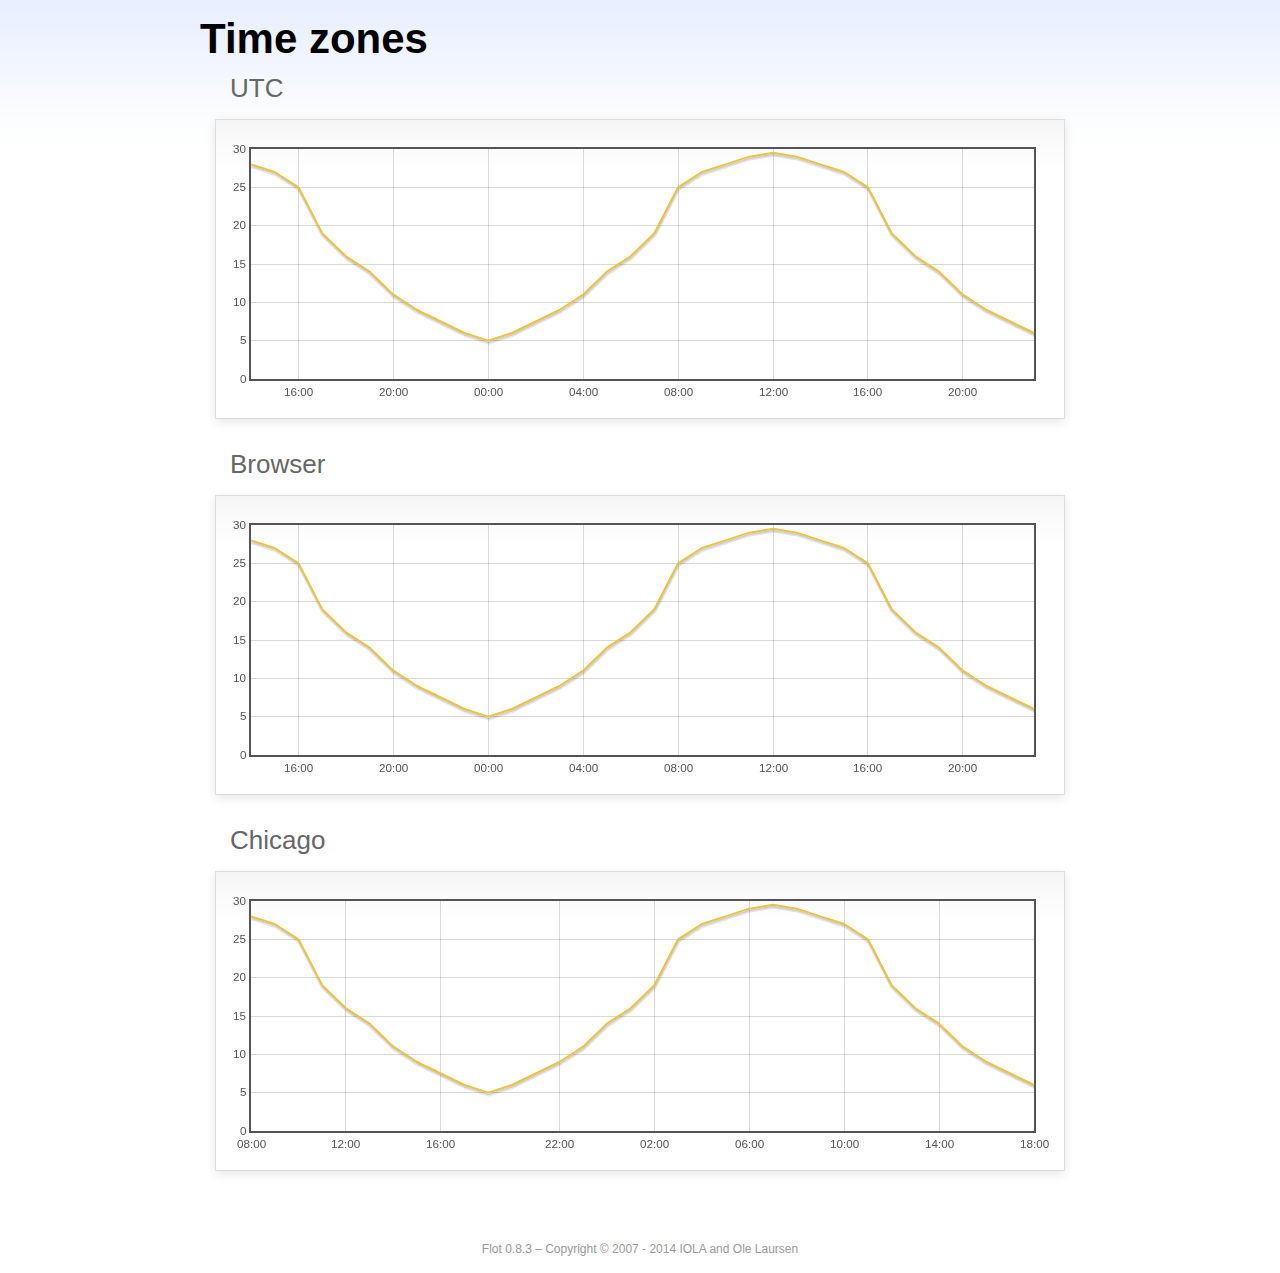
<file: src/Evaluation/__static_files__/vendors/flot/examples/axes-time-zones/index.html>
<!DOCTYPE html PUBLIC "-//W3C//DTD HTML 4.01//EN" "http://www.w3.org/TR/html4/strict.dtd">
<html>
<head>
	<meta http-equiv="Content-Type" content="text/html; charset=utf-8">
	<title>Flot Examples: Time zones</title>
	<link href="../examples.css" rel="stylesheet" type="text/css">
	<!--[if lte IE 8]><script language="javascript" type="text/javascript" src="../../excanvas.min.js"></script><![endif]-->
	<script language="javascript" type="text/javascript" src="../../jquery.js"></script>
	<script language="javascript" type="text/javascript" src="../../jquery.flot.js"></script>
	<script language="javascript" type="text/javascript" src="../../jquery.flot.time.js"></script>
	<script language="javascript" type="text/javascript" src="date.js"></script>
	<script type="text/javascript">

	$(function() {

		timezoneJS.timezone.zoneFileBasePath = "tz";
		timezoneJS.timezone.defaultZoneFile = [];
		timezoneJS.timezone.init({async: false});

		var d = [
			[Date.UTC(2011, 2, 12, 14, 0, 0), 28],
			[Date.UTC(2011, 2, 12, 15, 0, 0), 27],
			[Date.UTC(2011, 2, 12, 16, 0, 0), 25],
			[Date.UTC(2011, 2, 12, 17, 0, 0), 19],
			[Date.UTC(2011, 2, 12, 18, 0, 0), 16],
			[Date.UTC(2011, 2, 12, 19, 0, 0), 14],
			[Date.UTC(2011, 2, 12, 20, 0, 0), 11],
			[Date.UTC(2011, 2, 12, 21, 0, 0), 9],
			[Date.UTC(2011, 2, 12, 22, 0, 0), 7.5],
			[Date.UTC(2011, 2, 12, 23, 0, 0), 6],
			[Date.UTC(2011, 2, 13, 0, 0, 0), 5],
			[Date.UTC(2011, 2, 13, 1, 0, 0), 6],
			[Date.UTC(2011, 2, 13, 2, 0, 0), 7.5],
			[Date.UTC(2011, 2, 13, 3, 0, 0), 9],
			[Date.UTC(2011, 2, 13, 4, 0, 0), 11],
			[Date.UTC(2011, 2, 13, 5, 0, 0), 14],
			[Date.UTC(2011, 2, 13, 6, 0, 0), 16],
			[Date.UTC(2011, 2, 13, 7, 0, 0), 19],
			[Date.UTC(2011, 2, 13, 8, 0, 0), 25],
			[Date.UTC(2011, 2, 13, 9, 0, 0), 27],
			[Date.UTC(2011, 2, 13, 10, 0, 0), 28],
			[Date.UTC(2011, 2, 13, 11, 0, 0), 29],
			[Date.UTC(2011, 2, 13, 12, 0, 0), 29.5],
			[Date.UTC(2011, 2, 13, 13, 0, 0), 29],
			[Date.UTC(2011, 2, 13, 14, 0, 0), 28],
			[Date.UTC(2011, 2, 13, 15, 0, 0), 27],
			[Date.UTC(2011, 2, 13, 16, 0, 0), 25],
			[Date.UTC(2011, 2, 13, 17, 0, 0), 19],
			[Date.UTC(2011, 2, 13, 18, 0, 0), 16],
			[Date.UTC(2011, 2, 13, 19, 0, 0), 14],
			[Date.UTC(2011, 2, 13, 20, 0, 0), 11],
			[Date.UTC(2011, 2, 13, 21, 0, 0), 9],
			[Date.UTC(2011, 2, 13, 22, 0, 0), 7.5],
			[Date.UTC(2011, 2, 13, 23, 0, 0), 6]
		];

		var plot = $.plot("#placeholderUTC", [d], {
			xaxis: {
				mode: "time"
			}
		});

		var plot = $.plot("#placeholderLocal", [d], {
			xaxis: {
				mode: "time",
				timezone: "browser"
			}
		});

		var plot = $.plot("#placeholderChicago", [d], {
			xaxis: {
				mode: "time",
				timezone: "America/Chicago"
			}
		});

		// Add the Flot version string to the footer

		$("#footer").prepend("Flot " + $.plot.version + " &ndash; ");
	});

	</script>
</head>
<body>

	<div id="header">
		<h2>Time zones</h2>
	</div>

	<div id="content">

		<h3>UTC</h3>
		<div class="demo-container" style="height: 300px;">
			<div id="placeholderUTC" class="demo-placeholder"></div>
		</div>

		<h3>Browser</h3>
		<div class="demo-container" style="height: 300px;">
			<div id="placeholderLocal" class="demo-placeholder"></div>
		</div>

		<h3>Chicago</h3>
		<div class="demo-container" style="height: 300px;">
			<div id="placeholderChicago" class="demo-placeholder"></div>
		</div>

	</div>

	<div id="footer">
		Copyright &copy; 2007 - 2014 IOLA and Ole Laursen
	</div>

</body>
</html>
</file>
<file: src/Evaluation/__static_files__/vendors/flot/examples/examples.css>
* {	padding: 0; margin: 0; vertical-align: top; }

body {
	background: url(background.png) repeat-x;
	font: 18px/1.5em "proxima-nova", Helvetica, Arial, sans-serif;
}

a {	color: #069; }
a:hover { color: #28b; }

h2 {
	margin-top: 15px;
	font: normal 32px "omnes-pro", Helvetica, Arial, sans-serif;
}

h3 {
	margin-left: 30px;
	font: normal 26px "omnes-pro", Helvetica, Arial, sans-serif;
	color: #666;
}

p {
	margin-top: 10px;
}

button {
	font-size: 18px;
	padding: 1px 7px;
}

input {
	font-size: 18px;
}

input[type=checkbox] {
	margin: 7px;
}

#header {
	position: relative;
	width: 900px;
	margin: auto;
}

#header h2 {
	margin-left: 10px;
	vertical-align: middle;
	font-size: 42px;
	font-weight: bold;
	text-decoration: none;
	color: #000;
}

#content {
	width: 880px;
	margin: 0 auto;
	padding: 10px;
}

#footer {
	margin-top: 25px;
	margin-bottom: 10px;
	text-align: center;
	font-size: 12px;
	color: #999;
}

.demo-container {
	box-sizing: border-box;
	width: 850px;
	height: 450px;
	padding: 20px 15px 15px 15px;
	margin: 15px auto 30px auto;
	border: 1px solid #ddd;
	background: #fff;
	background: linear-gradient(#f6f6f6 0, #fff 50px);
	background: -o-linear-gradient(#f6f6f6 0, #fff 50px);
	background: -ms-linear-gradient(#f6f6f6 0, #fff 50px);
	background: -moz-linear-gradient(#f6f6f6 0, #fff 50px);
	background: -webkit-linear-gradient(#f6f6f6 0, #fff 50px);
	box-shadow: 0 3px 10px rgba(0,0,0,0.15);
	-o-box-shadow: 0 3px 10px rgba(0,0,0,0.1);
	-ms-box-shadow: 0 3px 10px rgba(0,0,0,0.1);
	-moz-box-shadow: 0 3px 10px rgba(0,0,0,0.1);
	-webkit-box-shadow: 0 3px 10px rgba(0,0,0,0.1);
}

.demo-placeholder {
	width: 100%;
	height: 100%;
	font-size: 14px;
	line-height: 1.2em;
}

.legend table {
	border-spacing: 5px;
}
</file>
<file: src/Evaluation/__static_files__/vendors/chart.js/samples/style.css>
@import url('https://maxcdn.bootstrapcdn.com/font-awesome/4.7.0/css/font-awesome.min.css');
@import url('https://fonts.googleapis.com/css?family=Lato:100,300,400,700,900');

body, html {
	color: #333538;
	font-family: 'Lato', sans-serif;
	line-height: 1.6;
	padding: 0;
	margin: 0;
}

a {
	color: #f27173;
	text-decoration: none;
}

a:hover {
	color: #e25f5f;
	text-decoration: underline;
}

.content {
	max-width: 800px;
	margin: auto;
	padding: 16px 32px;
}

.header {
	text-align: center;
	padding: 32px 0;
}

.wrapper {
	min-height: 400px;
	padding: 16px 0;
	position: relative;
}

.wrapper.col-2 {
	display: inline-block;
	min-height: 256px;
	width: 49%;
}

@media (max-width: 400px) {
	.wrapper.col-2 {
		width: 100%
	}
}

.wrapper canvas {
	-moz-user-select: none;
	-webkit-user-select: none;
	-ms-user-select: none;
}

.toolbar {
	display: flex;
}

.toolbar > * {
	margin: 0 8px 0 0;
}

.btn {
	background-color: #aaa;
	border-radius: 4px;
	color: white;
	padding: 0.25rem 0.75rem;
}

.btn .fa {
	font-size: 1rem;
}

.btn:hover {
	background-color: #888;
	color: white;
	text-decoration: none;
}

.btn-chartjs { background-color: #f27173; }
.btn-chartjs:hover { background-color: #e25f5f; }
.btn-docs:hover { background-color: #2793db; }
.btn-docs { background-color: #36A2EB; }
.btn-docs:hover { background-color: #2793db; }
.btn-gh { background-color: #444; }
.btn-gh:hover { background-color: #333; }

.btn-on {
	border-style: inset;
}

.chartjs-title {
	font-size: 2rem;
	font-weight: 600;
	white-space: nowrap;
}

.chartjs-title::before {
	background-image: url(logo.svg);
	background-position: left center;
	background-repeat: no-repeat;
	background-size: 40px;
	content: 'Chart.js | ';
	color: #f27173;
	font-weight: 600;
	padding-left: 48px;
}

.chartjs-caption {
	font-size: 1.2rem;
}

.chartjs-links {
	display: flex;
	justify-content: center;
	padding: 8px 0;
}

.chartjs-links a {
	align-items: center;
	display: flex;
	font-size: 0.9rem;
	margin: 0.2rem;
}

.chartjs-links .fa:before {
	margin-right: 0.5em;
}

.samples-category {
	display: inline-block;
	margin-bottom: 32px;
	vertical-align: top;
	width: 25%;
}

.samples-category > .title {
	color: #aaa;
	font-weight: 300;
	font-size: 1.5rem;
}

.samples-category:hover > .title {
	color: black;
}

.samples-category > .items {
	padding: 8px 0;
}

.samples-entry {
	padding: 0 0 4px 0;
}

.samples-entry > .title {
	font-weight: 700;
}

@media (max-width: 640px) {
	.samples-category { width: 33%; }
}

@media (max-width: 512px) {
	.samples-category { width: 50%; }
}

@media (max-width: 420px) {
	.chartjs-caption { font-size: 1.05rem; }
	.chartjs-title::before { content: ''; }
	.chartjs-links a { flex-direction: column; }
	.chartjs-links .fa { margin: 0 }
	.samples-category { width: 100%; }
}

.analyser table {
	color: #333;
	font-size: 0.9rem;
	margin: 8px 0;
	width: 100%
}

.analyser th {
	background-color: #f0f0f0;
	padding: 2px;
}

.analyser td {
	padding: 2px;
	text-align: center;
}
</file>
